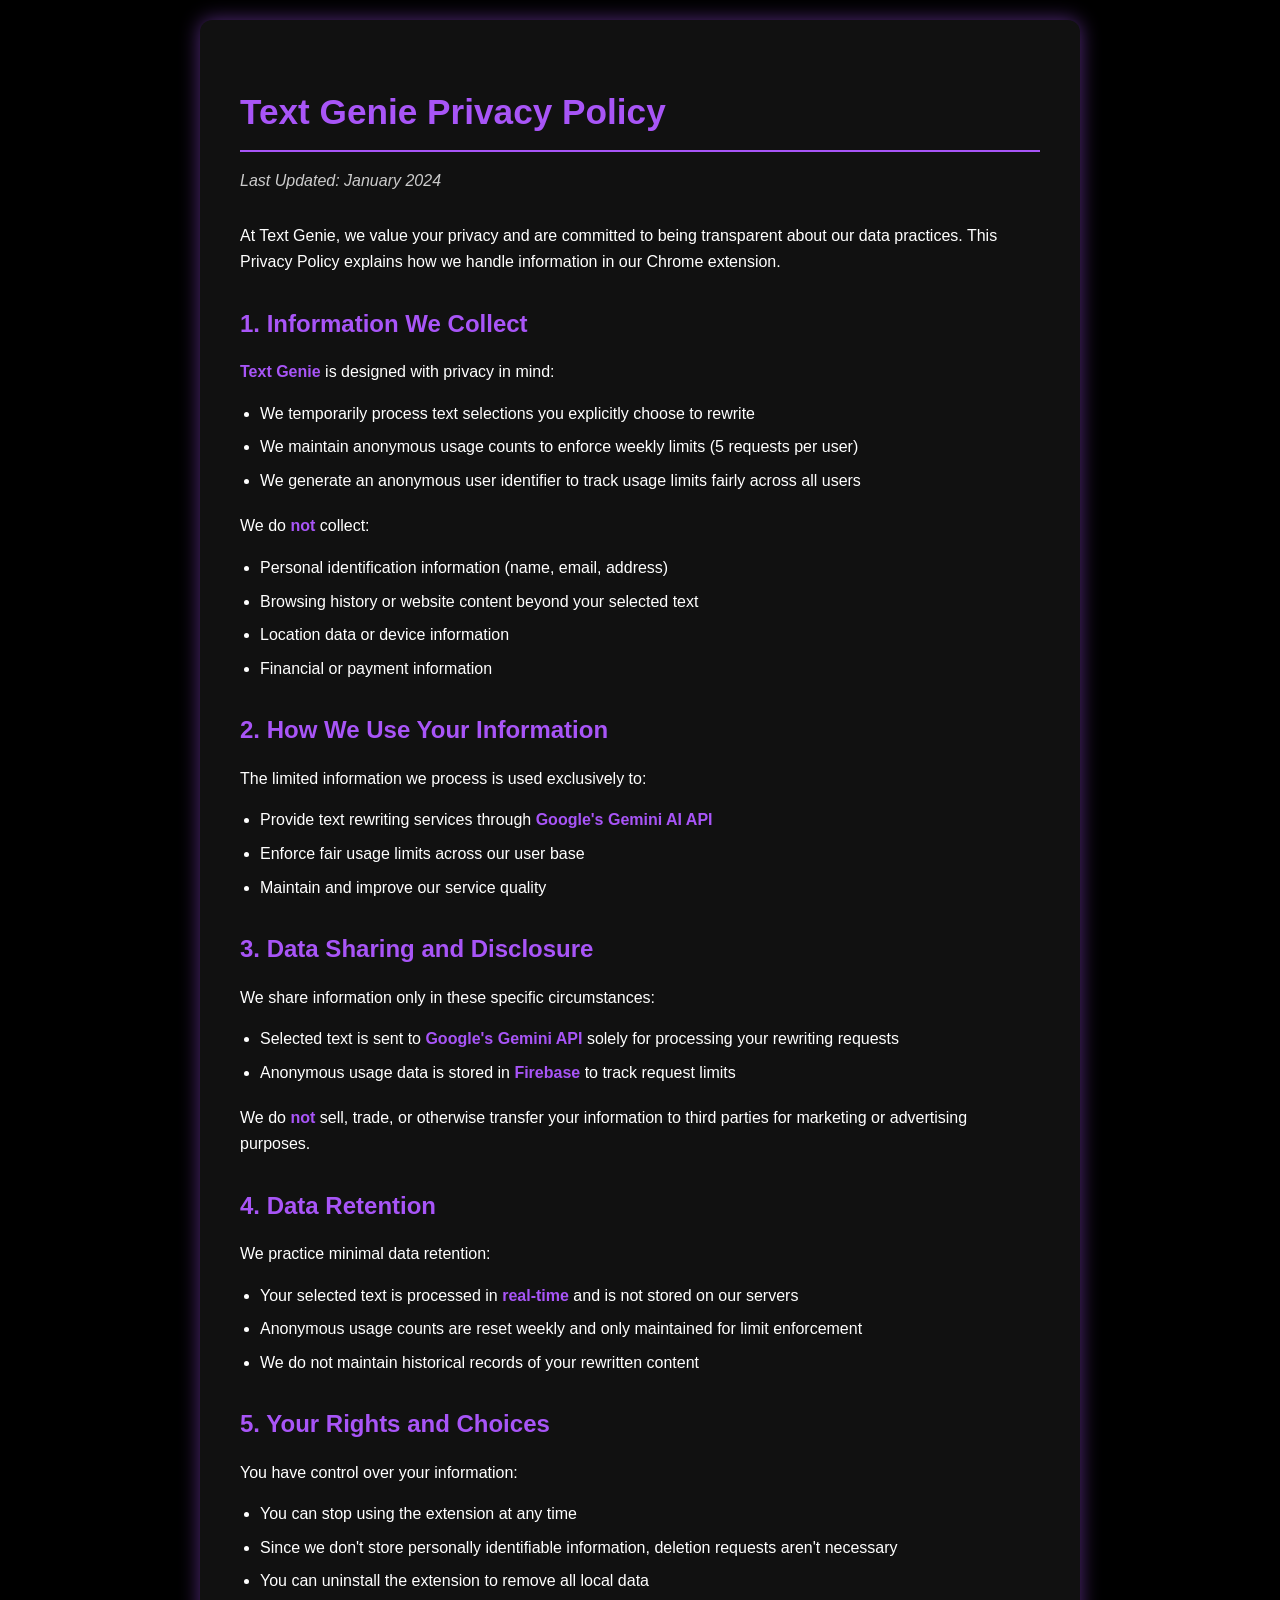
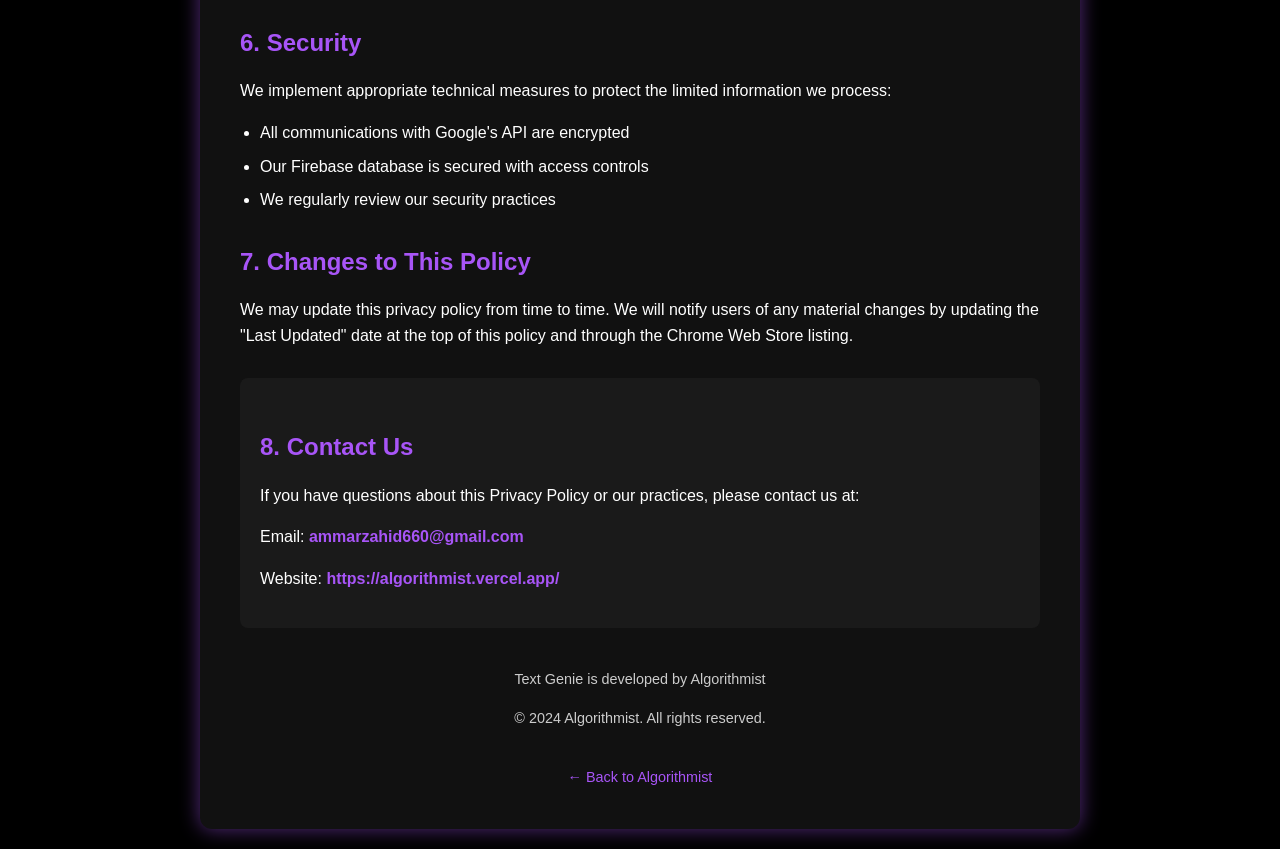
<file: index.html>
<!DOCTYPE html>
<html lang="en">
<head>
  <meta charset="UTF-8">
  <meta name="viewport" content="width=device-width, initial-scale=1.0">
  <title>Text Genie Privacy Policy</title>
  <style>
    /* General page styling */
    body {
      margin: 0;
      font-family: 'Segoe UI', Tahoma, Geneva, Verdana, sans-serif;
      background-color: #000; /* Black background */
      color: #fff; /* White text */
      display: flex;
      justify-content: center;
      align-items: flex-start;
      min-height: 100vh;
      padding: 20px;
      line-height: 1.6;
    }

    /* Container box */
    .container {
      max-width: 800px;
      background: #111; /* Slightly lighter black */
      padding: 40px;
      border-radius: 12px;
      box-shadow: 0 0 20px rgba(168, 85, 247, 0.5);
    }

    /* Heading */
    h1 {
      color: #a855f7; /* Purple */
      font-size: 2.2rem;
      margin-bottom: 10px;
      border-bottom: 2px solid #a855f7;
      padding-bottom: 10px;
    }

    h2 {
      color: #a855f7;
      font-size: 1.5rem;
      margin-top: 30px;
      margin-bottom: 15px;
    }

    /* Last updated */
    .last-updated {
      color: #ccc;
      font-style: italic;
      margin-bottom: 30px;
    }

    /* Paragraphs */
    p {
      margin-bottom: 16px;
    }

    /* Lists */
    ul {
      margin-bottom: 20px;
      padding-left: 20px;
    }

    li {
      margin-bottom: 8px;
    }

    /* Highlighted keywords */
    .highlight {
      color: #a855f7; /* Purple */
      font-weight: bold;
    }

    /* Contact section */
    .contact {
      background-color: #1a1a1a;
      padding: 20px;
      border-radius: 8px;
      margin-top: 30px;
    }

    /* Footer */
    .footer {
      margin-top: 40px;
      text-align: center;
      color: #ccc;
      font-size: 0.9rem;
    }

    /* Back link */
    .back-link {
      display: inline-block;
      margin-top: 20px;
      color: #a855f7;
      text-decoration: none;
    }

    .back-link:hover {
      text-decoration: underline;
    }
  </style>
</head>
<body>
  <div class="container">
    <h1>Text Genie Privacy Policy</h1>
    
    <p class="last-updated">Last Updated: January 2024</p>

    <p>At Text Genie, we value your privacy and are committed to being transparent about our data practices. This Privacy Policy explains how we handle information in our Chrome extension.</p>

    <h2>1. Information We Collect</h2>
    
    <p><span class="highlight">Text Genie</span> is designed with privacy in mind:</p>
    
    <ul>
      <li>We temporarily process text selections you explicitly choose to rewrite</li>
      <li>We maintain anonymous usage counts to enforce weekly limits (5 requests per user)</li>
      <li>We generate an anonymous user identifier to track usage limits fairly across all users</li>
    </ul>
    
    <p>We do <span class="highlight">not</span> collect:</p>
    
    <ul>
      <li>Personal identification information (name, email, address)</li>
      <li>Browsing history or website content beyond your selected text</li>
      <li>Location data or device information</li>
      <li>Financial or payment information</li>
    </ul>

    <h2>2. How We Use Your Information</h2>
    
    <p>The limited information we process is used exclusively to:</p>
    
    <ul>
      <li>Provide text rewriting services through <span class="highlight">Google's Gemini AI API</span></li>
      <li>Enforce fair usage limits across our user base</li>
      <li>Maintain and improve our service quality</li>
    </ul>

    <h2>3. Data Sharing and Disclosure</h2>
    
    <p>We share information only in these specific circumstances:</p>
    
    <ul>
      <li>Selected text is sent to <span class="highlight">Google's Gemini API</span> solely for processing your rewriting requests</li>
      <li>Anonymous usage data is stored in <span class="highlight">Firebase</span> to track request limits</li>
    </ul>
    
    <p>We do <span class="highlight">not</span> sell, trade, or otherwise transfer your information to third parties for marketing or advertising purposes.</p>

    <h2>4. Data Retention</h2>
    
    <p>We practice minimal data retention:</p>
    
    <ul>
      <li>Your selected text is processed in <span class="highlight">real-time</span> and is not stored on our servers</li>
      <li>Anonymous usage counts are reset weekly and only maintained for limit enforcement</li>
      <li>We do not maintain historical records of your rewritten content</li>
    </ul>

    <h2>5. Your Rights and Choices</h2>
    
    <p>You have control over your information:</p>
    
    <ul>
      <li>You can stop using the extension at any time</li>
      <li>Since we don't store personally identifiable information, deletion requests aren't necessary</li>
      <li>You can uninstall the extension to remove all local data</li>
    </ul>

    <h2>6. Security</h2>
    
    <p>We implement appropriate technical measures to protect the limited information we process:</p>
    
    <ul>
      <li>All communications with Google's API are encrypted</li>
      <li>Our Firebase database is secured with access controls</li>
      <li>We regularly review our security practices</li>
    </ul>

    <h2>7. Changes to This Policy</h2>
    
    <p>We may update this privacy policy from time to time. We will notify users of any material changes by updating the "Last Updated" date at the top of this policy and through the Chrome Web Store listing.</p>

    <div class="contact">
      <h2>8. Contact Us</h2>
      
      <p>If you have questions about this Privacy Policy or our practices, please contact us at:</p>
      
      <p>Email: <span class="highlight">ammarzahid660@gmail.com</span></p>
      
      <p>Website: <span class="highlight">https://algorithmist.vercel.app/</span></p>
    </div>

    <div class="footer">
      <p>Text Genie is developed by Algorithmist</p>
      <p>&copy; 2024 Algorithmist. All rights reserved.</p>
      
      <a href="https://algorithmist.vercel.app/" class="back-link">← Back to Algorithmist</a>
    </div>
  </div>
</body>
</html>
</file>
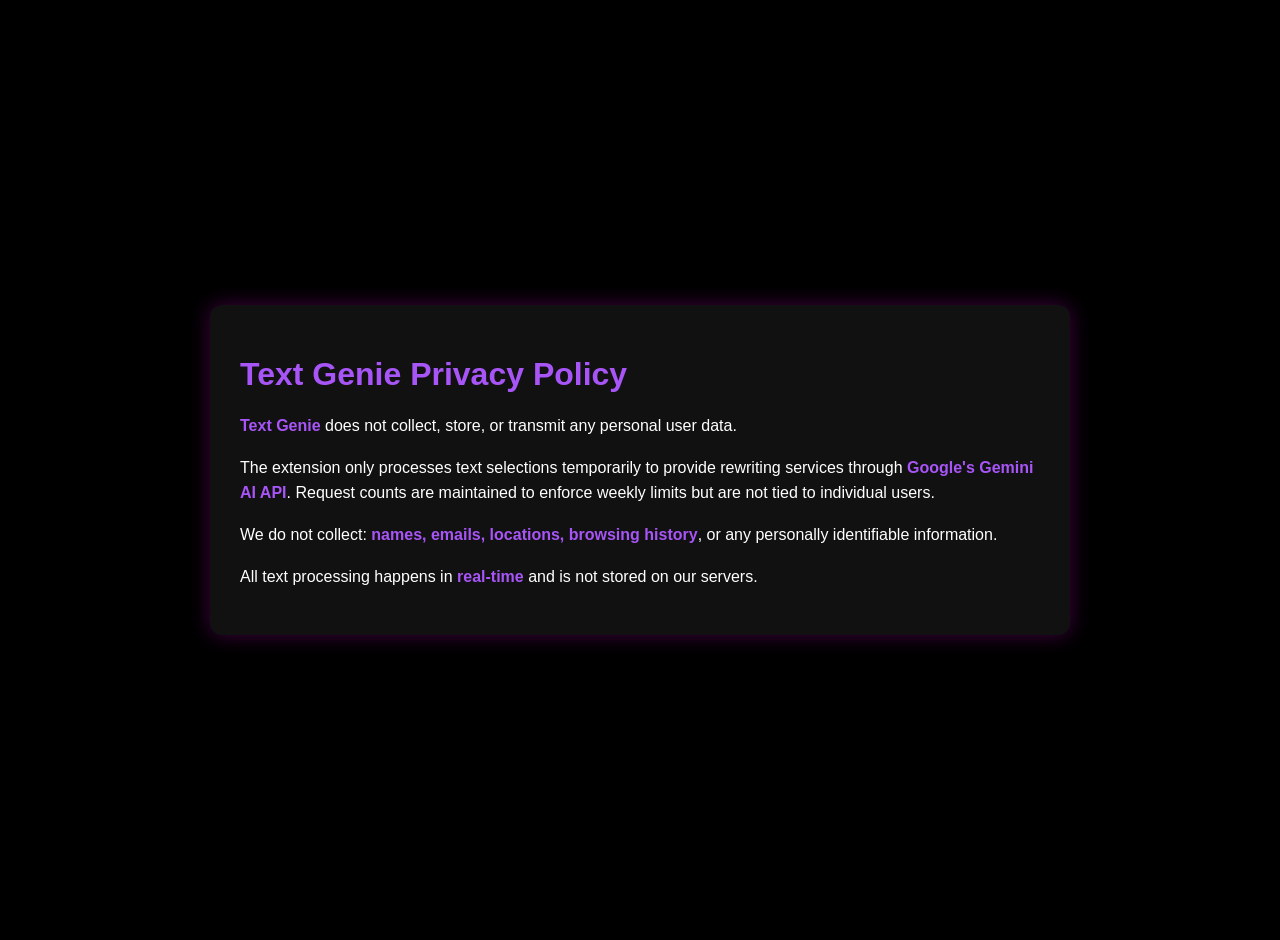
<file: privacy.html>
<!DOCTYPE html>
<html lang="en">
<head>
  <meta charset="UTF-8">
  <meta name="viewport" content="width=device-width, initial-scale=1.0">
  <title>Text Genie Privacy Policy</title>
  <link rel="stylesheet" href="privacy.css">
</head>
<body>
  <div class="container">
    <h1>Text Genie Privacy Policy</h1>

    <p>
      <span class="highlight">Text Genie</span> does not collect, store, or transmit 
      any personal user data.
    </p>

    <p>
      The extension only processes text selections temporarily to provide rewriting 
      services through <span class="highlight">Google's Gemini AI API</span>. 
      Request counts are maintained to enforce weekly limits but are not tied 
      to individual users.
    </p>

    <p>
      We do not collect: 
      <span class="highlight">names, emails, locations, browsing history</span>, 
      or any personally identifiable information.
    </p>

    <p>
      All text processing happens in <span class="highlight">real-time</span> and is 
      not stored on our servers.
    </p>
  </div>
</body>
</html>
</file>
<file: privacy.css>
/* General page styling */
body {
  margin: 0;
  font-family: Arial, sans-serif;
  background-color: #000; /* Black background */
  color: #fff;            /* White text */
  display: flex;
  justify-content: center;
  align-items: center;
  min-height: 100vh;
  padding: 20px;
}

/* Container box */
.container {
  max-width: 800px;
  background: #111;  /* Slightly lighter black */
  padding: 30px;
  border-radius: 12px;
  box-shadow: 0 0 20px rgba(128, 0, 128, 0.5);
}

/* Heading */
.container h1 {
  color: #a855f7;  /* Purple */
  font-size: 2rem;
  margin-bottom: 20px;
}

/* Paragraphs */
.container p {
  line-height: 1.6;
  margin-bottom: 16px;
}

/* Highlighted keywords */
.highlight {
  color: #a855f7;   /* Purple */
  font-weight: bold;
}
</file>
